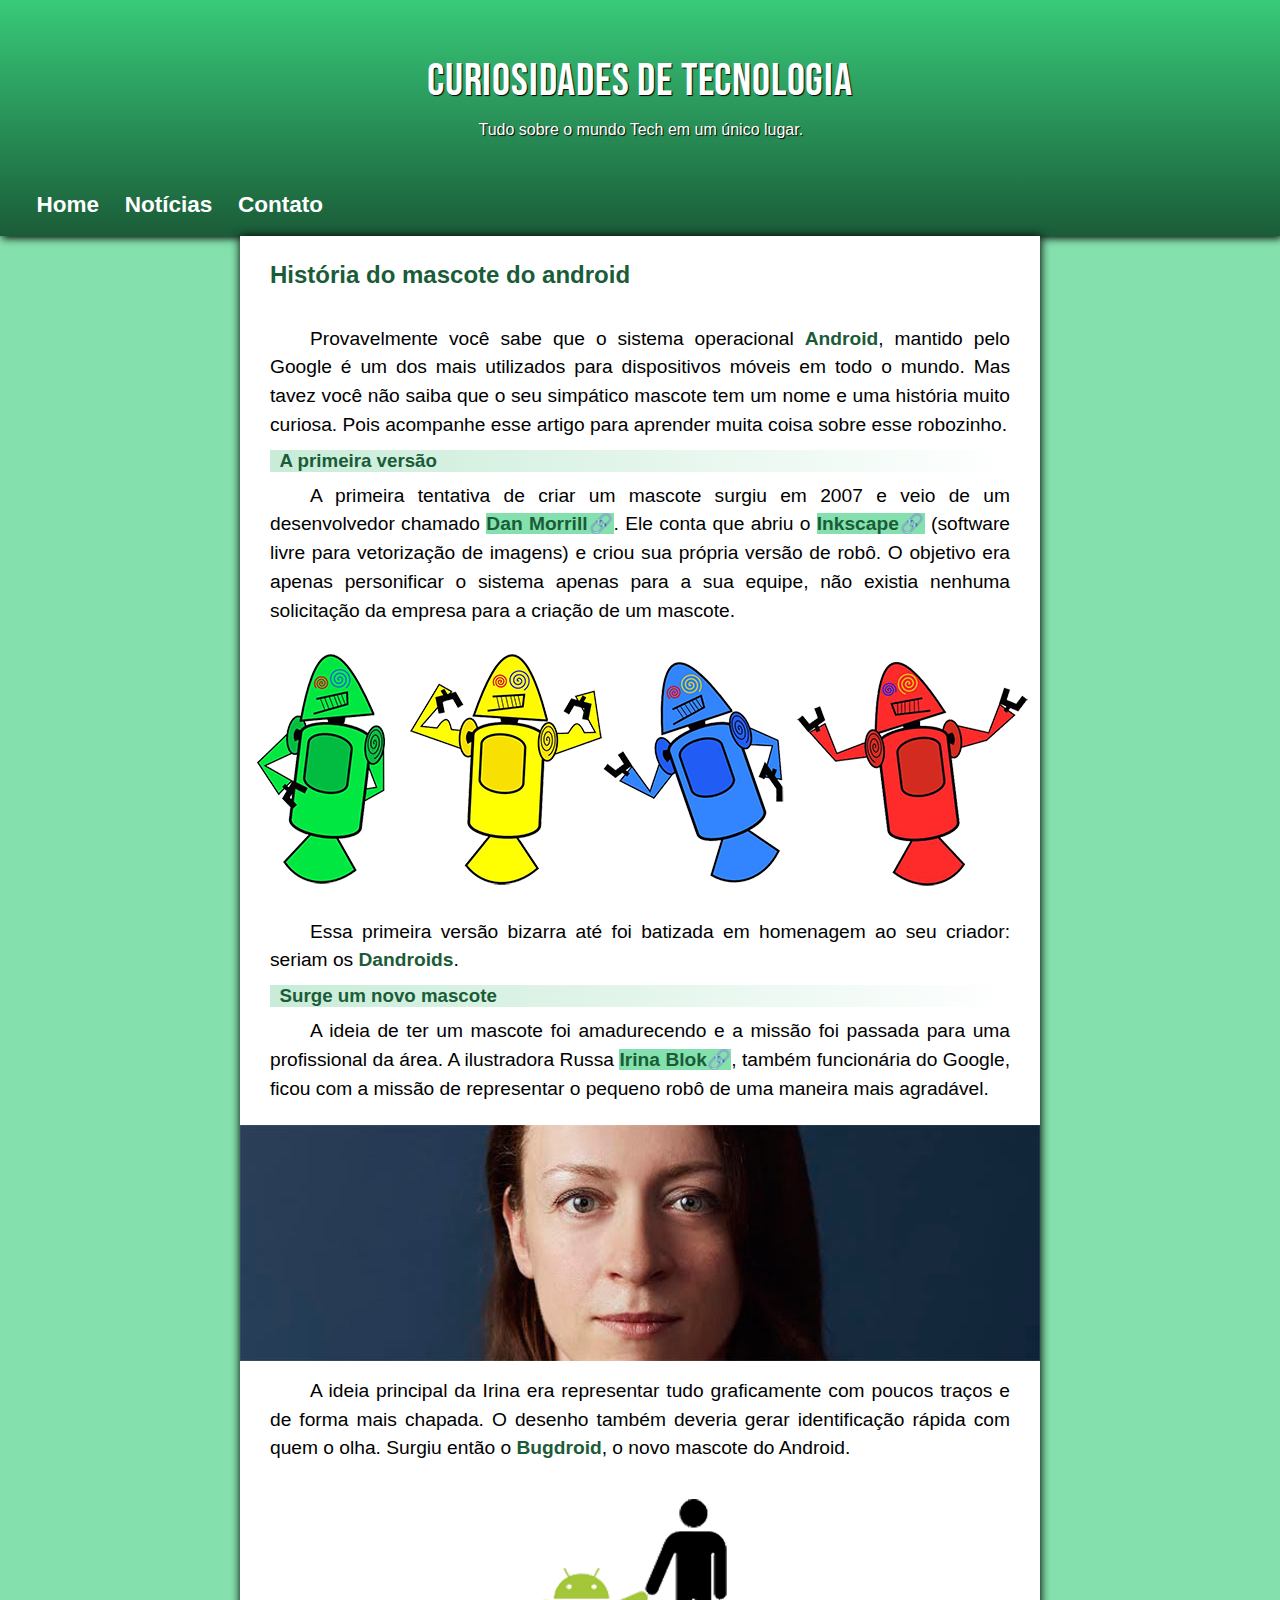
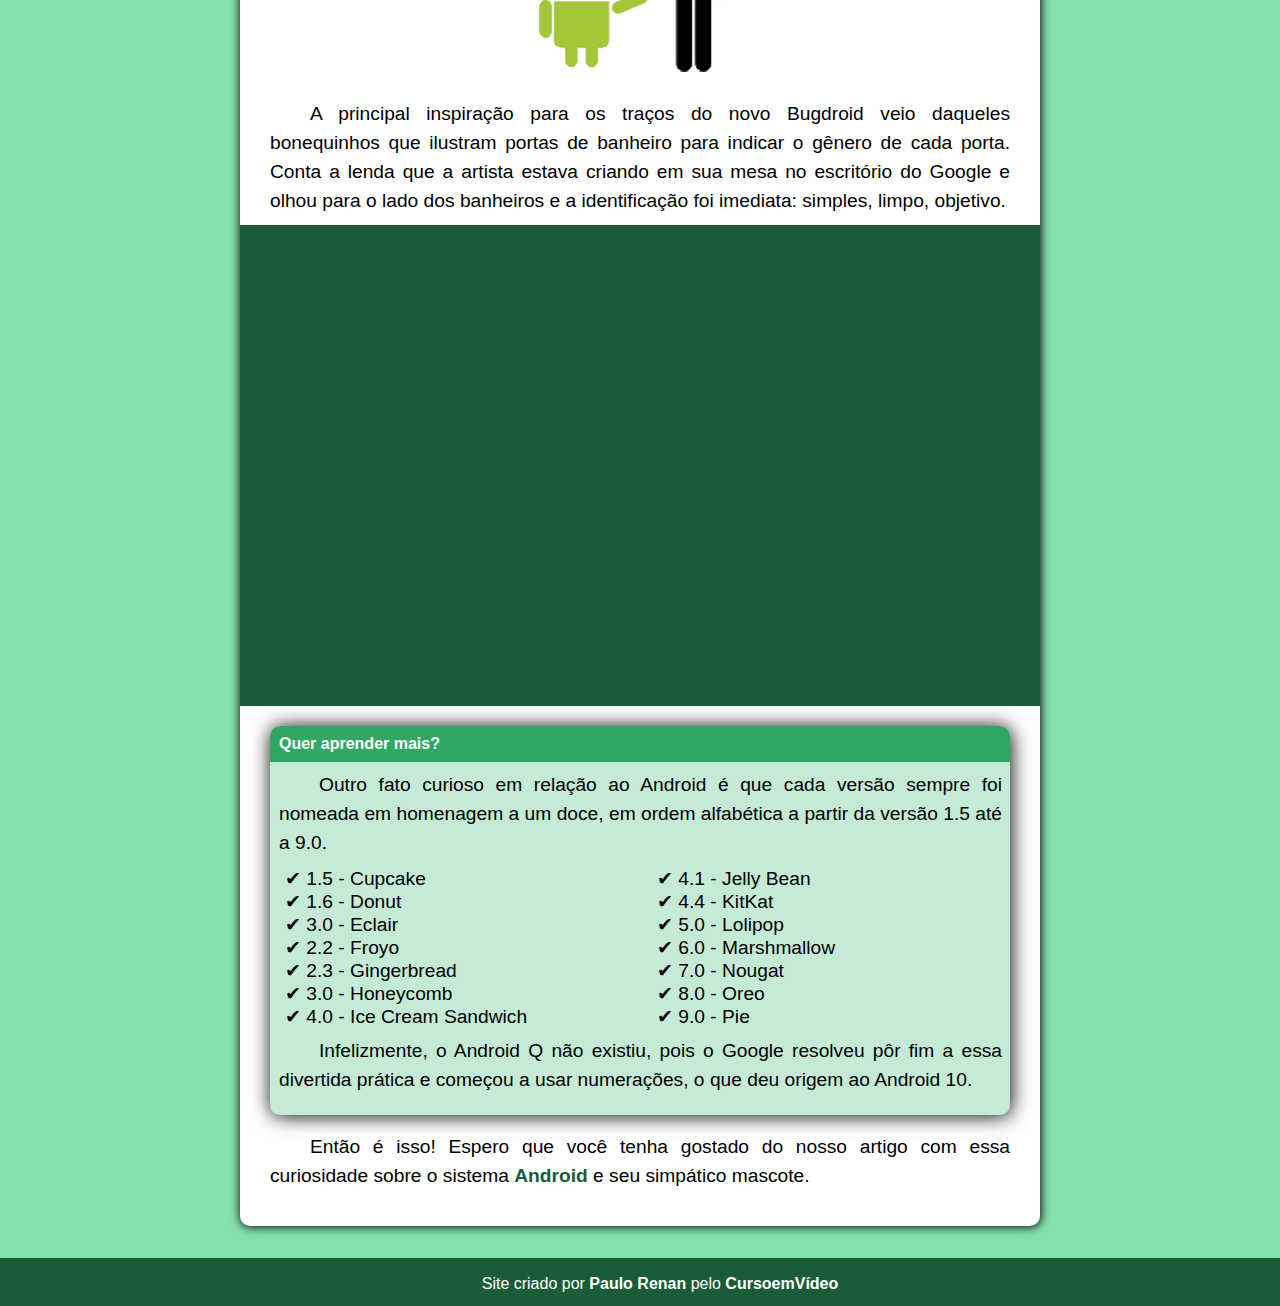
<file: projeto-android/index.html>
<!DOCTYPE html>
<html lang="pt-br">
<head>
    <meta charset="UTF-8">
    <meta http-equiv="X-UA-Compatible" content="IE=edge">
    <meta name="viewport" content="width=device-width, initial-scale=1.0">
    <link rel="stylesheet" href="style.css">
    <link rel="shortcut icon" href="imagens/favicon.ico" type="image/x-icon">
    <link rel="preconnect" href="https://fonts.googleapis.com">
<link rel="preconnect" href="https://fonts.gstatic.com" crossorigin>
<link href="https://fonts.googleapis.com/css2?family=Bebas+Neue&display=swap" rel="stylesheet">
    <title>Tecnologia</title>
</head>
<body>
    <header>
            <h1 id="titulo-principal">CURIOSIDADES DE TECNOLOGIA
            </h1>
                    <p id="subtitulo">Tudo sobre o mundo Tech em um único lugar.
                    </p>
            <nav class="menu">
            <a class="menu-item1" href="index.html">Home</a>
            <a href="index.html">Notícias</a>
            <a href="index.html">Contato</a>
            </nav>
    </header>
    
    <main>
        <h2>História do mascote do android</h2>
        <p>Provavelmente você sabe que o sistema operacional <b>Android</b>, mantido pelo Google é um dos mais utilizados para dispositivos móveis em todo o mundo. Mas tavez você não saiba que o seu simpático mascote tem um nome e uma história muito curiosa. Pois acompanhe esse artigo para aprender muita coisa sobre esse robozinho.</p>

        <h3>A primeira versão</h3>
        <p class="pinicial">A primeira tentativa de criar um mascote surgiu em 2007 e veio de um desenvolvedor chamado <a class="apicon" href="https://androidcommunity.com/dan-morrill-shows-us-the-android-mascot-that-almost-was-20130103/" target="_blank" rel="external">Dan Morrill&#x1F517</a>. Ele conta que abriu o <a class="apicon" href="https://inkscape.org/pt-br/" target="_blank" rel="external">Inkscape&#x1F517</a> (software livre para vetorização de imagens) e criou sua própria versão de robô. O objetivo era apenas personificar o sistema apenas para a sua equipe, não existia nenhuma solicitação da empresa para a criação de um mascote.</p>
        <!-- Responsividade da imagem -->
        <picture class="androids">
            <source media="(max-width: 560px)" srcset="imagens/dan-droids-220.png" type="image/png">
            <source media="(max-width: 1070px)" srcset="imagens/dan-droids-pq.png" type="image/png">
            <img src="imagens/dan-droids.png" alt="Imagem dos quatro androids">
        </picture>
        <p>Essa primeira versão bizarra até foi batizada em homenagem ao seu criador: seriam os <b>Dandroids</b>.</p>

        <h3>Surge um novo mascote</h3>
        <p class="pinicial">A ideia de ter um mascote foi amadurecendo e a missão foi passada para uma profissional da área. A ilustradora Russa <a class="apicon" href="https://www.irinablok.com/" target="_blank" rel="external">Irina Blok&#x1F517</a>, também funcionária do Google, ficou com a missão de representar o pequeno robô de uma maneira mais agradável.</p>
        <picture class="blok">
            <source media="(max-width: 550px)" srcset="imagens/irina-blok-200.jpg" type="image/jpg">
            <source media="(max-width: 850px)" srcset="imagens/irina-blok-pq.jpg" type="image/jpg">
            <img src="imagens/irina-blok.jpg" alt="Foto de Irina Blok">
        </picture>
        <p>A ideia principal da Irina era representar tudo graficamente com poucos traços e de forma mais chapada. O desenho também deveria gerar identificação rápida com quem o olha. Surgiu então o <b>Bugdroid</b>, o novo mascote do Android.</p>
        <picture class="bugdroid">
            <img src="imagens/bugdroid.png" alt="Imagem do Bugdroid">
        </picture>
        <p>A principal inspiração para os traços do novo Bugdroid veio daqueles bonequinhos que ilustram portas de banheiro para indicar o gênero de cada porta. Conta a lenda que a artista estava criando em sua mesa no escritório do Google e olhou para o lado dos banheiros e a identificação foi imediata: simples, limpo, objetivo.</p>
        <div class="video">
            <iframe width="560" height="315" src="https://www.youtube.com/embed/l2UDgpLz20M" title="YouTube video player" frameborder="0" allow="accelerometer; autoplay; clipboard-write; encrypted-media; gyroscope; picture-in-picture; web-share" allowfullscreen></iframe>
    </div>
        <aside>
            <h2 class="titulo-aside">Quer aprender mais?</h2>
            <p class="paside">Outro fato curioso em relação ao Android é que cada versão sempre foi nomeada em homenagem a um doce, em ordem alfabética a partir da versão 1.5 até a 9.0.</p>

            <ul>
                <li>1.5 - Cupcake</li>
                <li>1.6 - Donut</li>
                <li>3.0 - Eclair</li>
                <li>2.2 - Froyo</li>
                <li>2.3 - Gingerbread</li>
                <li>3.0 - Honeycomb</li>
                <li>4.0 - Ice Cream Sandwich</li>
                <li>4.1 - Jelly Bean</li>
                <li>4.4 - KitKat</li>
                <li>5.0 - Lolipop</li>
                <li>6.0 - Marshmallow</li>
                <li>7.0 - Nougat</li>
                <li>8.0 - Oreo</li>
                <li>9.0 - Pie</li>
            </ul>

            <p class="paside">Infelizmente, o Android Q não existiu, pois o Google resolveu pôr fim a essa divertida prática e começou a usar numerações, o que deu origem ao Android 10.</p>
        </aside>
        <br>
        <p>Então é isso! Espero que você tenha gostado do nosso artigo com essa curiosidade sobre o sistema <b>Android</b> e seu simpático mascote.</p>

    </main>

    <footer>
        <p class="rodape">Site criado por <a href="https://github.com/PauloRenanTA/portfolio/tree/main/projeto-android" rel="external" target="_blank">Paulo Renan</a> pelo <a href="https://www.cursoemvideo.com/" rel="external" target="_blank">CursoemVídeo</a>
        </p>
    </footer>
</body>
</html>
</file>
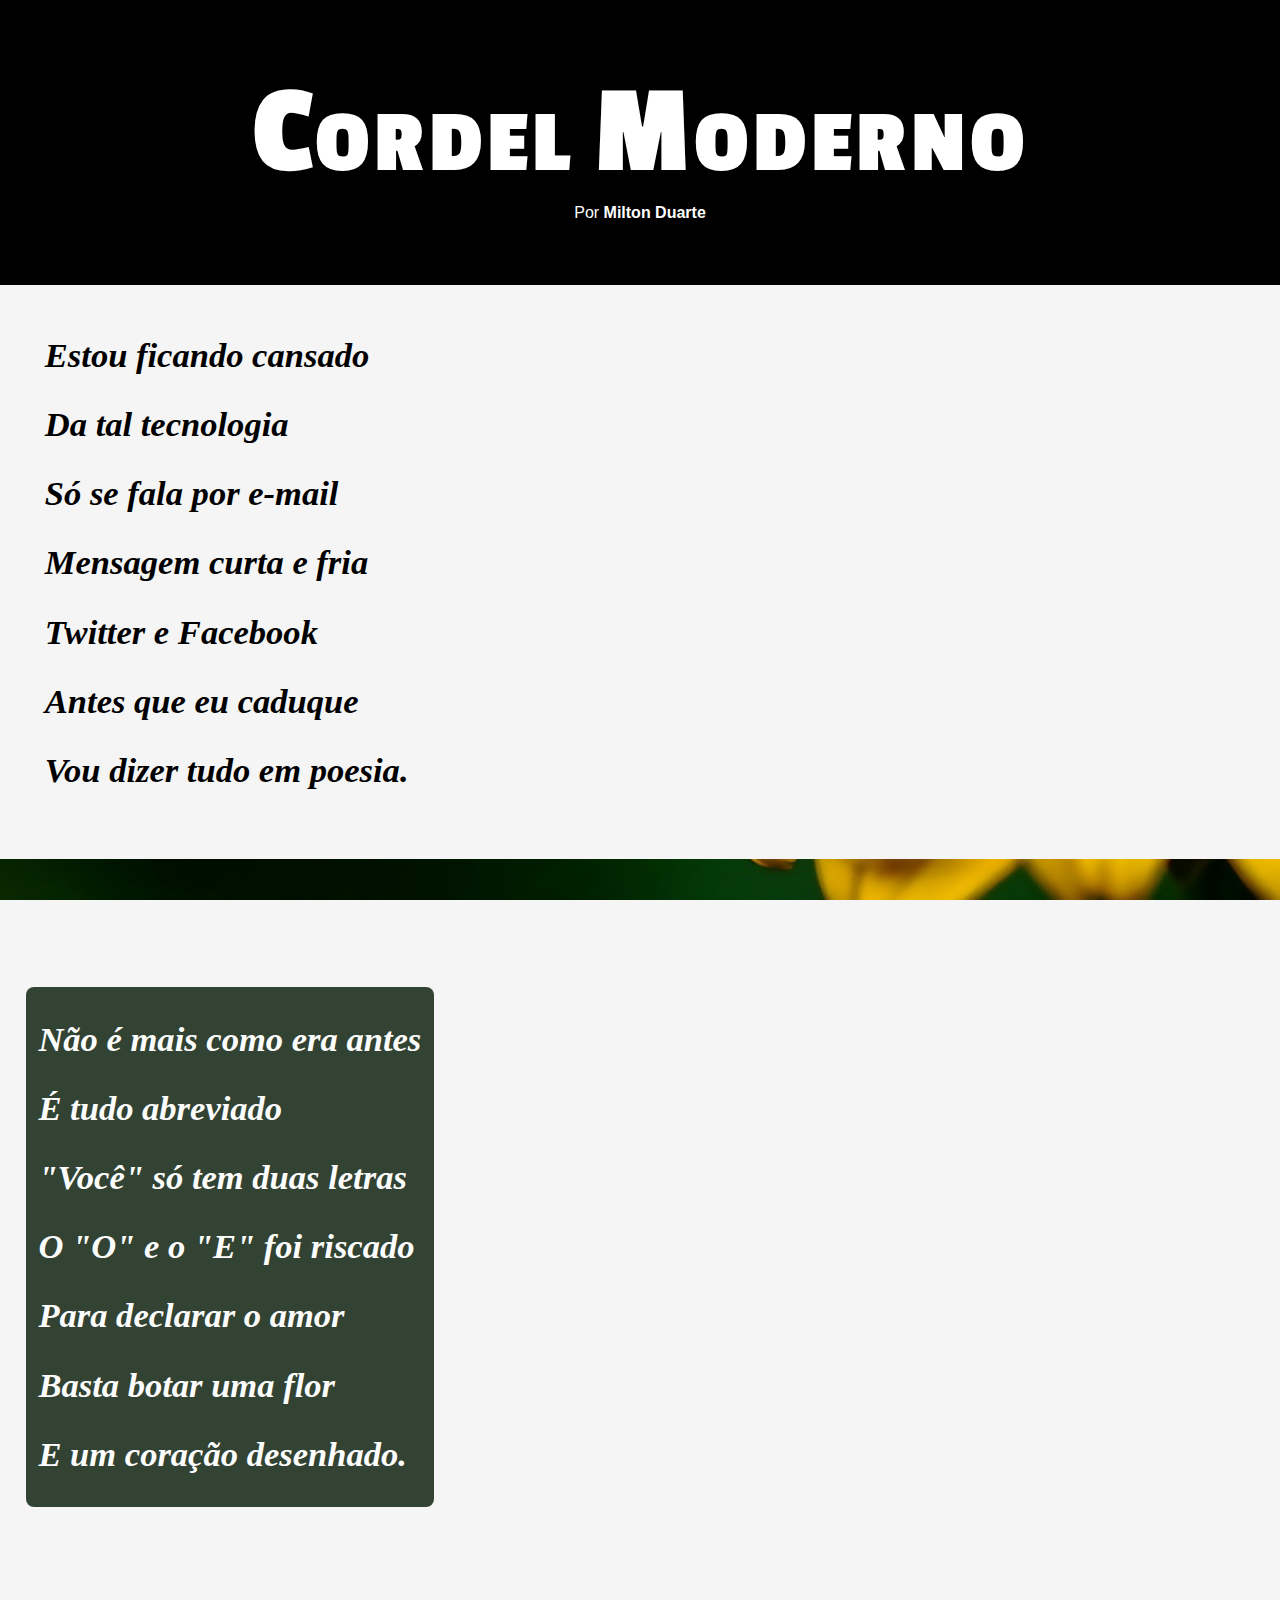
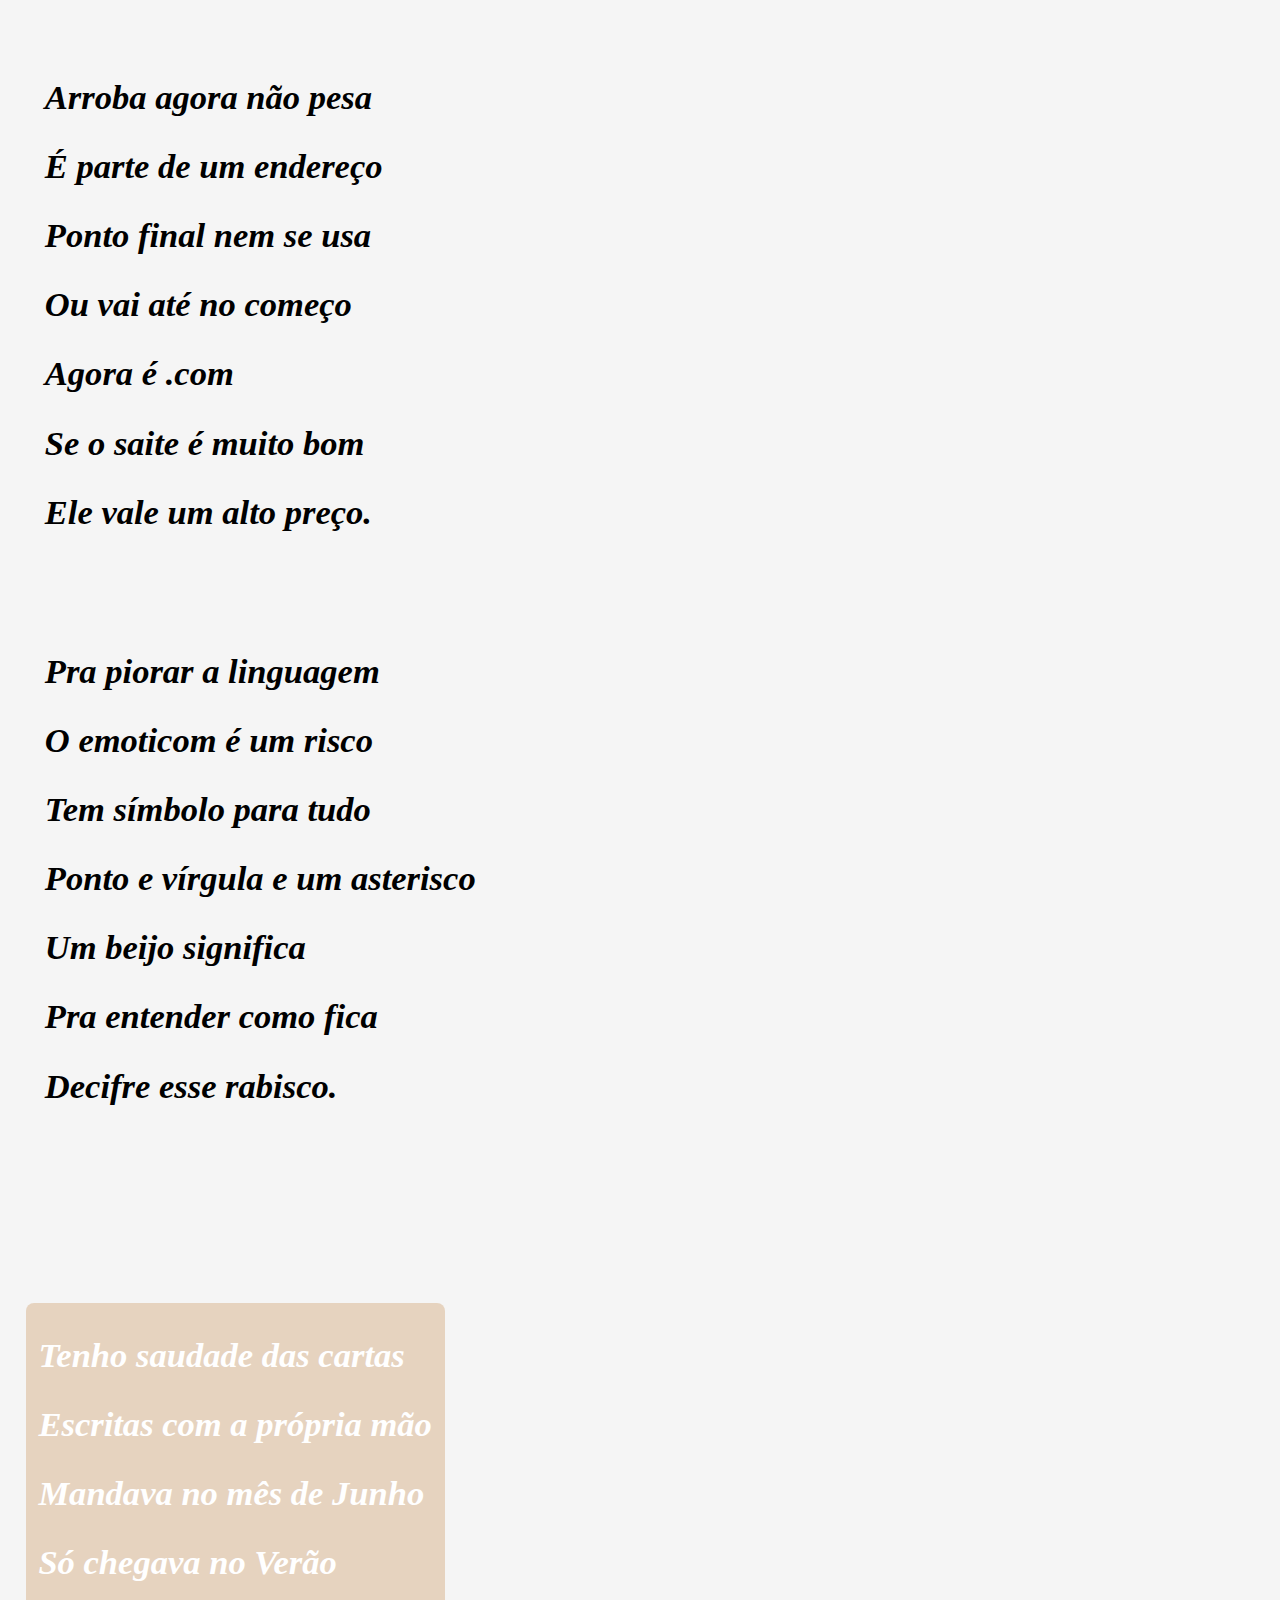
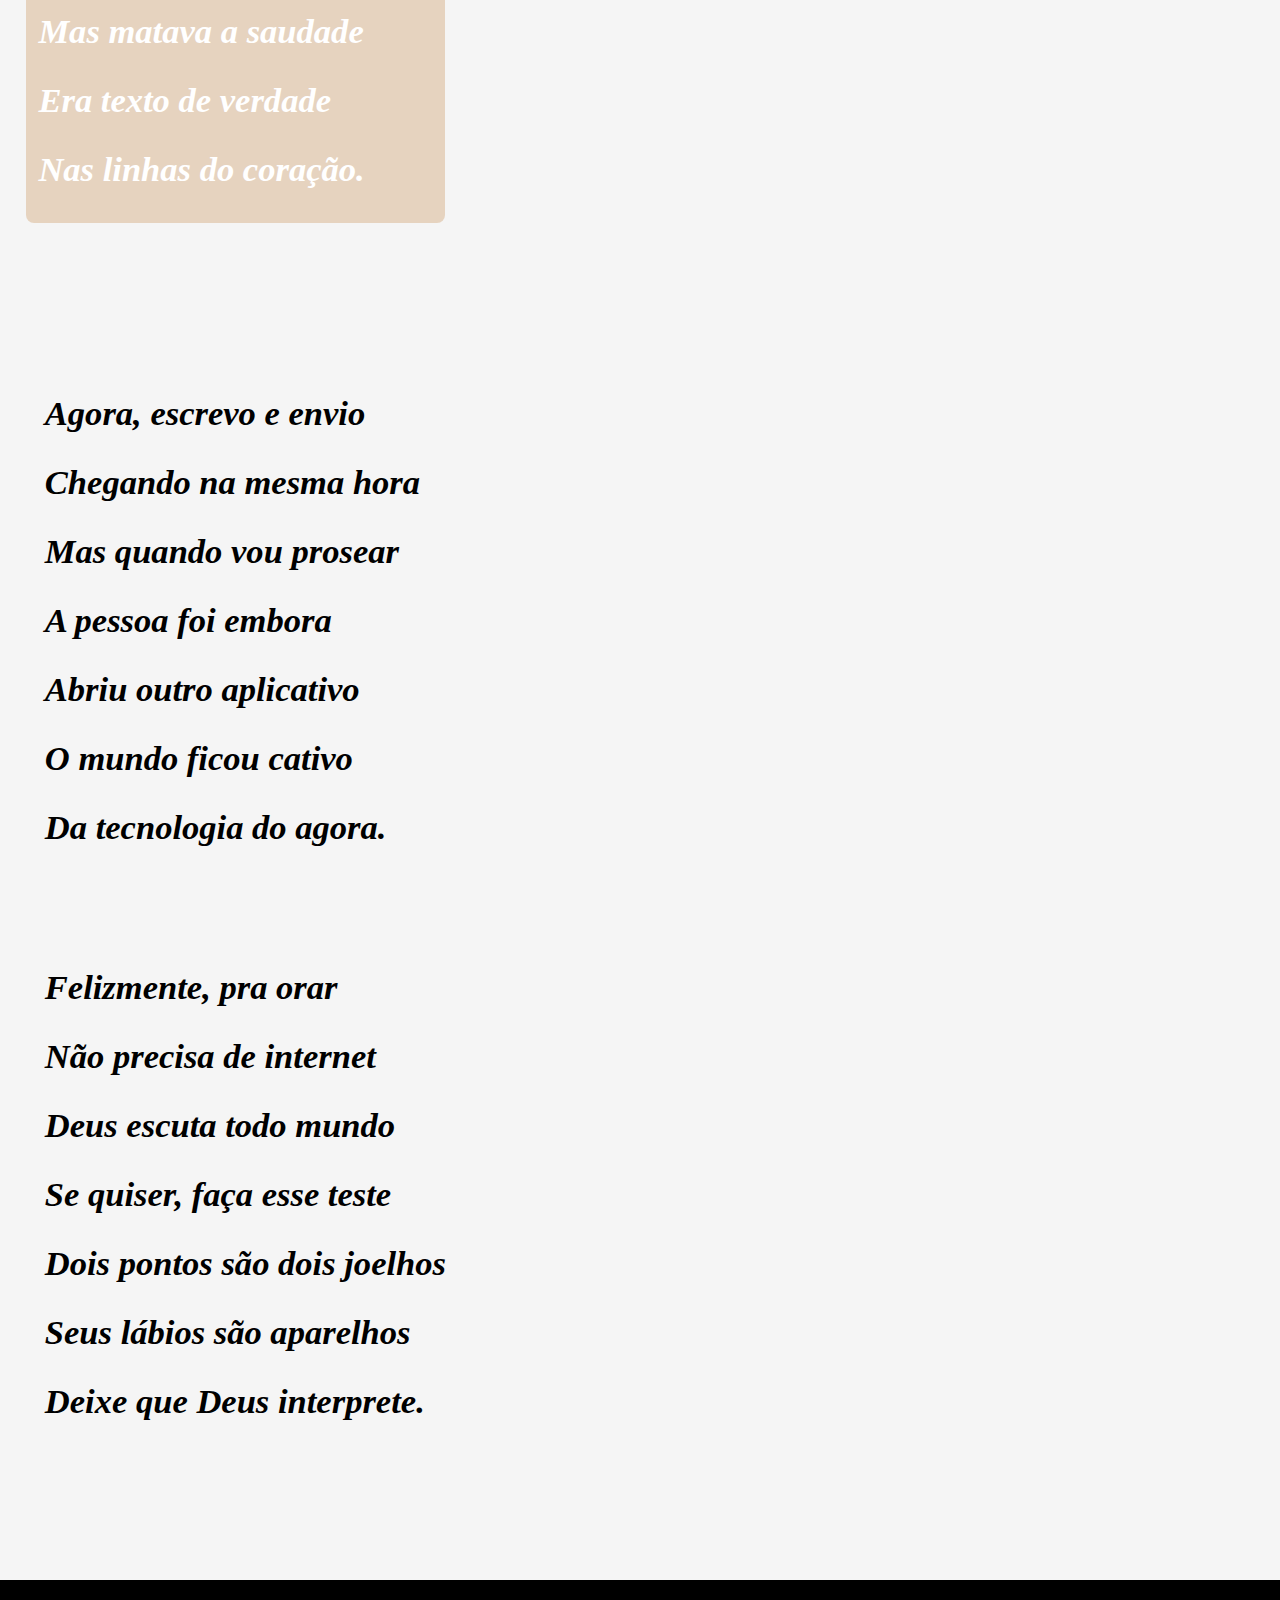
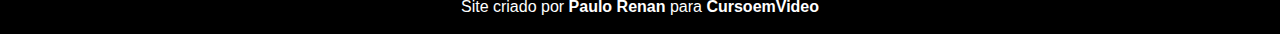
<file: projeto-cordel/index.html>
<!DOCTYPE html>
<html lang="pt-br">
<head>
    <meta charset="UTF-8">
    <meta http-equiv="X-UA-Compatible" content="IE=edge">
    <meta name="viewport" content="width=device-width, initial-scale=1.0">
    <!-- Links para arquivos de estilo e fontes -->
    <link rel="stylesheet" href="style.css">
    <link rel="preconnect" href="https://fonts.googleapis.com">
    <link rel="preconnect" href="https://fonts.gstatic.com" crossorigin>
    <link href="https://fonts.googleapis.com/css2?family=Passion+One&display=swap" rel="stylesheet">
    <!-- Ícone da página -->
    <link rel="shortcut icon" href="imagens/favicon.png" type="image/png">
    <title>Projeto Cordel</title>
</head>
<body>
        <header>
            <h1><span>C</span>ORDEL <span>M</span>ODERNO</h1>
            <p>Por <a href="https://www.recantodasletras.com.br/poesias/3186743" 
         target="_blank">Milton Duarte</a></p>
        </header>

        <main>
            <!-- Seção 1 -->
            <section>
                <p class="externo">
                    Estou ficando cansado<br>
                    Da tal tecnologia<br>
                    Só se fala por e-mail<br>
                    Mensagem curta e fria<br>
                    Twitter e Facebook<br>
                    Antes que eu caduque<br>
                    Vou dizer tudo em poesia.<br>
                </p>
            </section>
            <!-- Seção 2 -->
            <section id="img01">
                <p class="sobreposto1">
                    Não é mais como era antes<br>
                    É tudo abreviado<br>
                    "Você" só tem duas letras<br>
                    O "O" e o "E" foi riscado<br>
                    Para declarar o amor<br>
                    Basta botar uma flor<br>
                    E um coração desenhado.<br>
                </p>
            </section>
            <!-- Seção 3 -->
            <section>
                <p class="externo">
                    Arroba agora não pesa<br>
                    É parte de um endereço<br>
                    Ponto final nem se usa<br>
                    Ou vai até no começo<br>
                    Agora é .com<br>
                    Se o saite é muito bom<br>
                    Ele vale um alto preço.<br>
                </p>
                <p class="externo">
                    Pra piorar a linguagem<br>
                    O emoticom é um risco<br>
                    Tem símbolo para tudo<br>
                    Ponto e vírgula e um asterisco<br>
                    Um beijo significa<br>
                    Pra entender como fica<br>
                    Decifre esse rabisco.
                </p>
            </section>
            <!-- Seção 4 -->
            <section id="img02">
                <p class="sobreposto2">
                    Tenho saudade das cartas<br>
                    Escritas com a própria mão<br>
                    Mandava no mês de Junho<br>
                    Só chegava no Verão<br>
                    Mas matava a saudade<br>
                    Era texto de verdade<br>
                    Nas linhas do coração.
                </p>
            </section>
            <!-- Seção 5 -->
            <section>
                <p class="externo">
                    Agora, escrevo e envio<br>
                    Chegando na mesma hora<br>
                    Mas quando vou prosear<br>
                    A pessoa foi embora<br>
                    Abriu outro aplicativo<br>
                    O mundo ficou cativo<br>
                    Da tecnologia do agora.
                </p>
                <p class="externo">
                    Felizmente, pra orar<br>
                    Não precisa de internet<br>
                    Deus escuta todo mundo<br>
                    Se quiser, faça esse teste<br>
                    Dois pontos são dois joelhos<br>
                    Seus lábios são aparelhos<br>
                    Deixe que Deus interprete.
                </p>
            </section>
        </main>

        <footer>
                <p>Site criado por <a href="https://github.com/PauloRenanTA/html5-css3/tree/main/desafios/projeto-cordel" rel="external" target="blank">Paulo Renan</a> para <a href="https://www.cursoemvideo.com/" rel="external" target="_blank">CursoemVideo</a>
                </p>
        </footer>
</body>
</html>
</file>
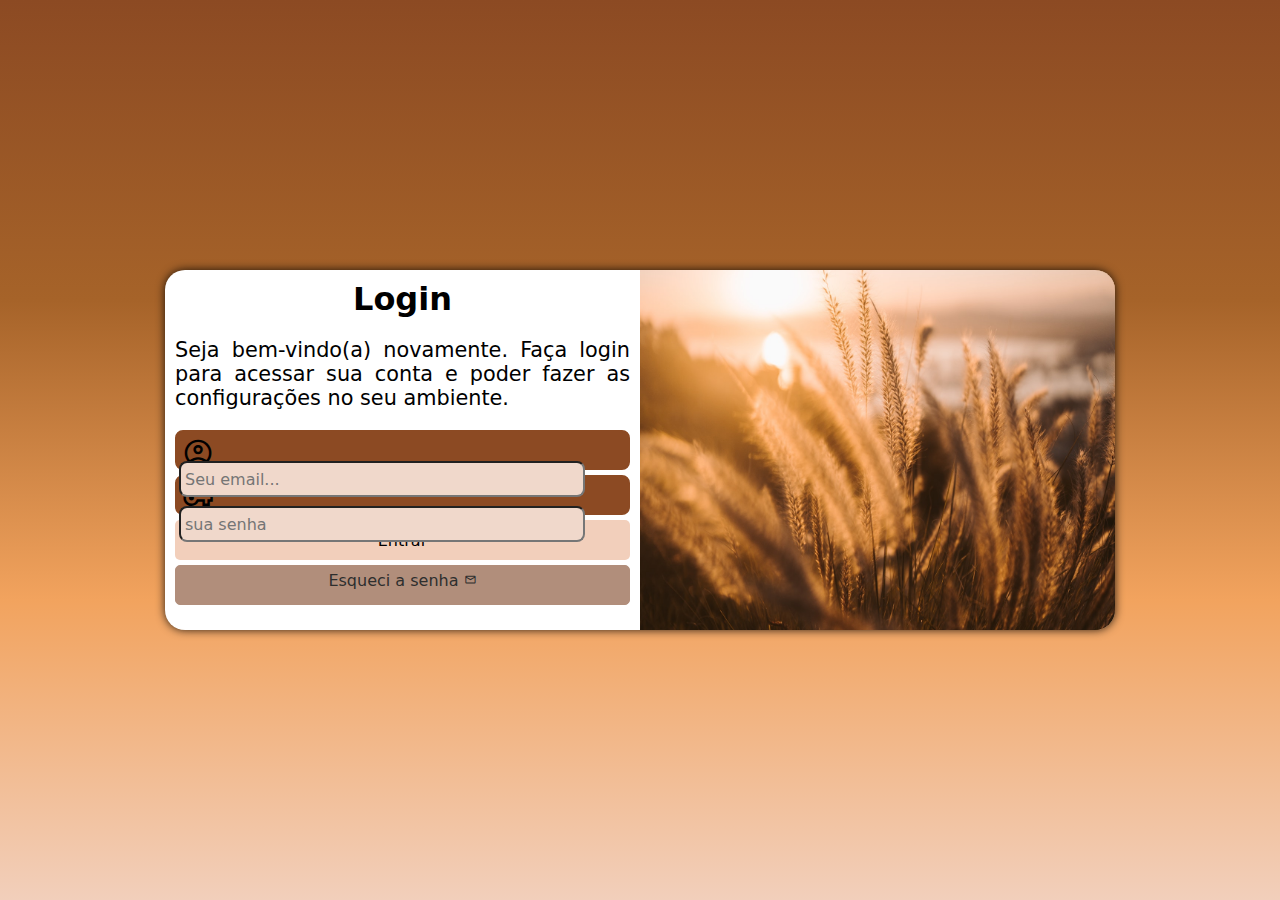
<file: projeto-tela-login/index.html>
<!DOCTYPE html>
<html lang="pt-br">
  <head>
    <meta charset="UTF-8" />
    <meta http-equiv="X-UA-Compatible" content="IE=edge" />
    <meta name="viewport" content="width=device-width, initial-scale=1.0" />
    <link
      rel="stylesheet"
      href="https://fonts.googleapis.com/css2?family=Material+Symbols+Outlined:opsz,wght,FILL,GRAD@20..48,100..700,0..1,-50..200"
    />
    <link rel="stylesheet" href="estilos/style.css" />
    <link rel="stylesheet" href="estilos/media-query.css" />
    <title>Login</title>
  </head>
  <body>
    <main>
      <section id="login">
        <div id="imagem"></div>
        <div id="formulario">
          <h1>Login</h1>
          <p>
            Seja bem-vindo(a) novamente. Faça login para acessar sua conta e
            poder fazer as configurações no seu ambiente.
          </p>
          <!--Início do Formulário-->
          <form action="login.php" method="post" autocomplete="on">
            <div class="campo">
              <span class="material-symbols-outlined"> account_circle </span>
              <input
                type="email"
                name="login"
                id="ilogin"
                placeholder="Seu email..."
                autocomplete="email"
                required
                maxlength="30"
              />
              <label for="ilogin">Login</label>
            </div>
            <div class="campo">
              <span class="material-symbols-outlined"> vpn_key </span>
              <input
                type="password"
                name="senha"
                id="isenha"
                placeholder="sua senha"
                autocomplete="current-password"
                required
                minlength="8"
                maxlength="25"
              />
              <label for="isenha">Senha</label>
            </div>
            <input type="submit" value="Entrar" class="botao" />
            <a href="esqueci.html" class="botaoesqueci">
              Esqueci a senha
              <span class="material-symbols-outlined"> mail </span>
            </a>
          </form>
          <!--Fim do Formulário-->
        </div>
      </section>
    </main>
  </body>
</html>
</file>
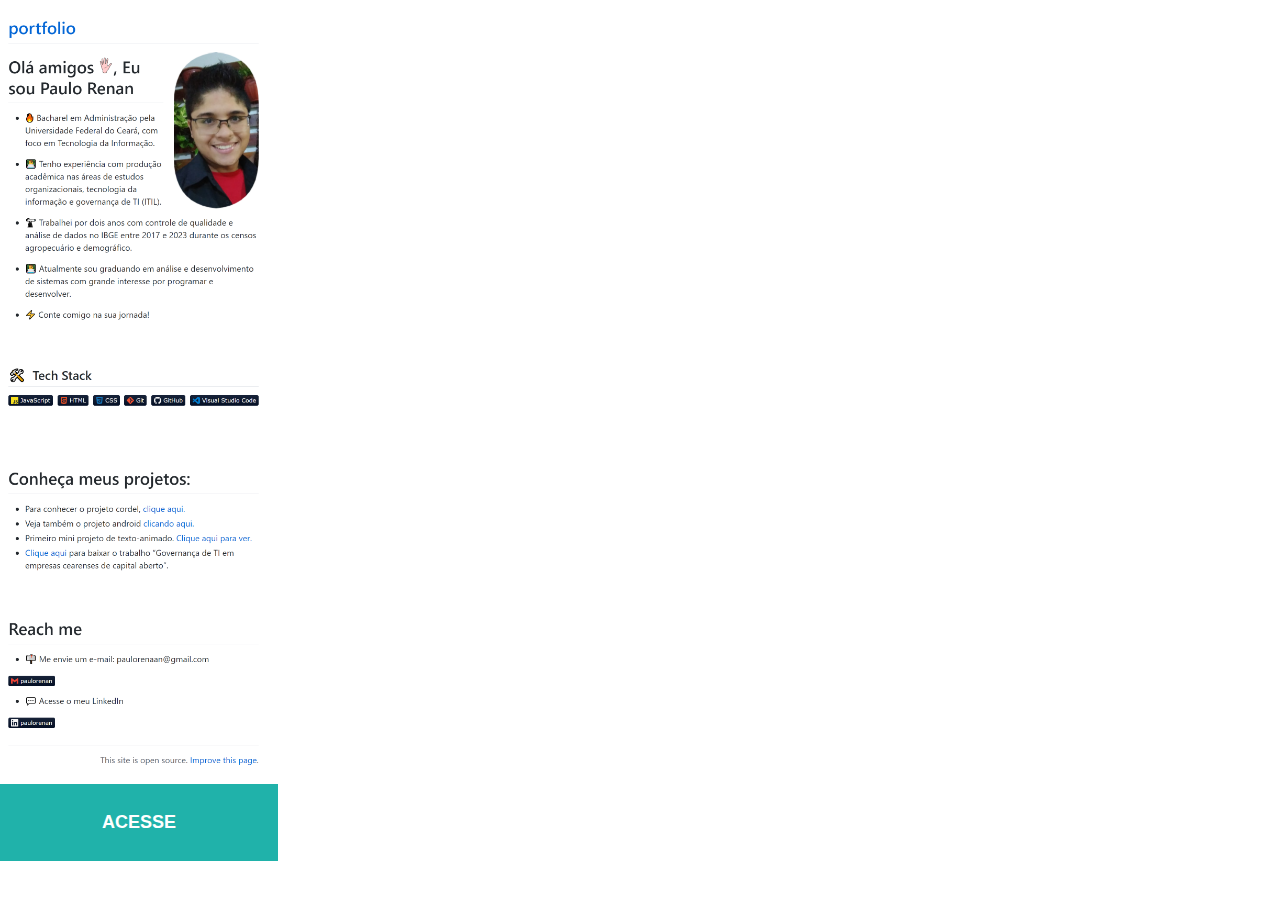
<file: projeto-redes-sociais/github.html>
<!DOCTYPE html>
<html lang="pt-br">
<head>
    <meta charset="UTF-8">
    <meta http-equiv="X-UA-Compatible" content="IE=edge">
    <meta name="viewport" content="width=device-width, initial-scale=1.0">
    <title>GitHub</title>
    <style>
        * {
            margin: 0;
            padding: 0;
            box-sizing: border-box;
        }

        ::-webkit-scrollbar {
            width: 0px;
            height: 0px;
        }

        img {
            width: 267px;
            height: auto;
        }

        a {
            position: absolute;
            text-decoration: none;
            text-align: center;
            vertical-align: middle;
            background-color: lightseagreen;
            color: #fff;
            padding: 28px 102px 28px 102px;
            margin-top: -3.7px;
            font-family: Arial, Helvetica, sans-serif;
            font-size: large;
            font-weight: bold;
            font-style: normal;
        }

        a:hover {
            background-color: rgba(32, 178, 171, 0.842);
            color: black;
        }
    </style>
</head>
<body>
    <img src="imagens/tela-github.jpg" alt="Imagem do Perfil de Paulo Renan no GitHub.">

    <p><a href="https://paulorenanta.github.io/portfolio/" target="_blank">ACESSE</a>
</body>
</html>
</file>
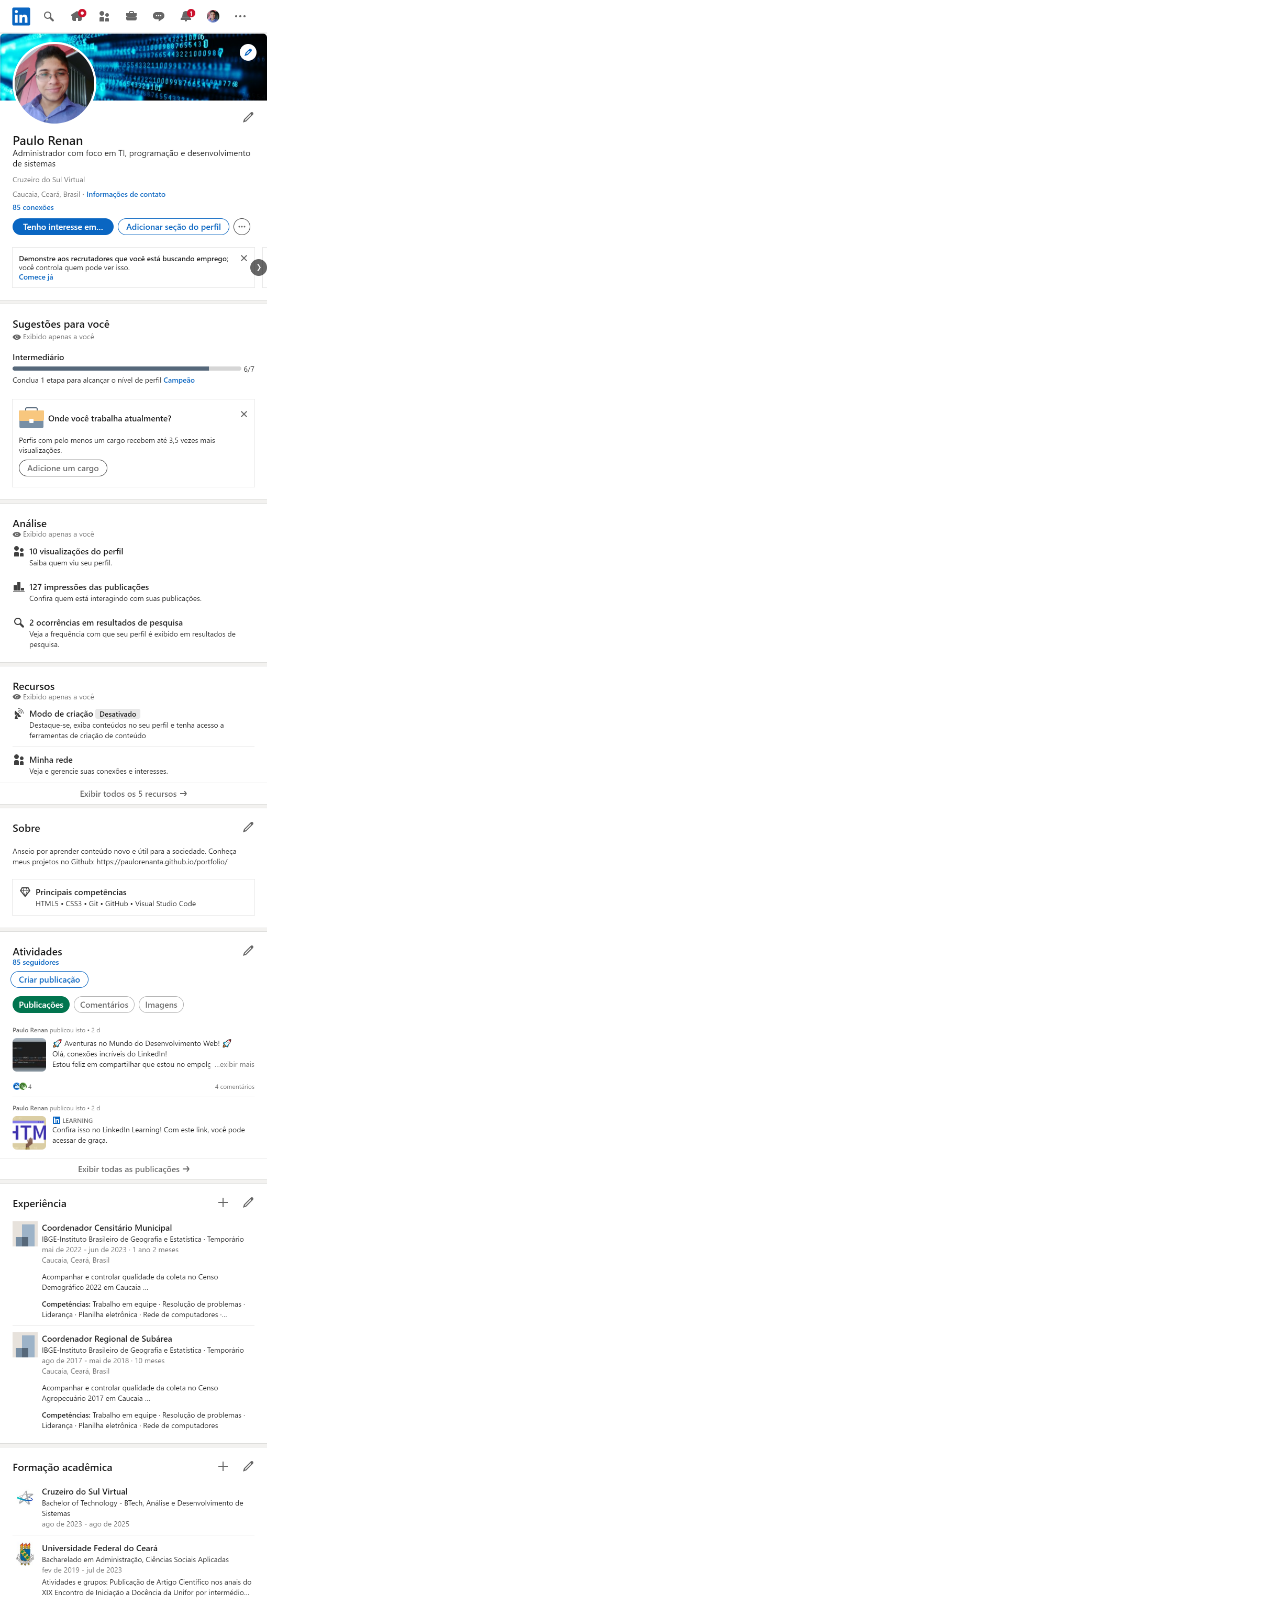
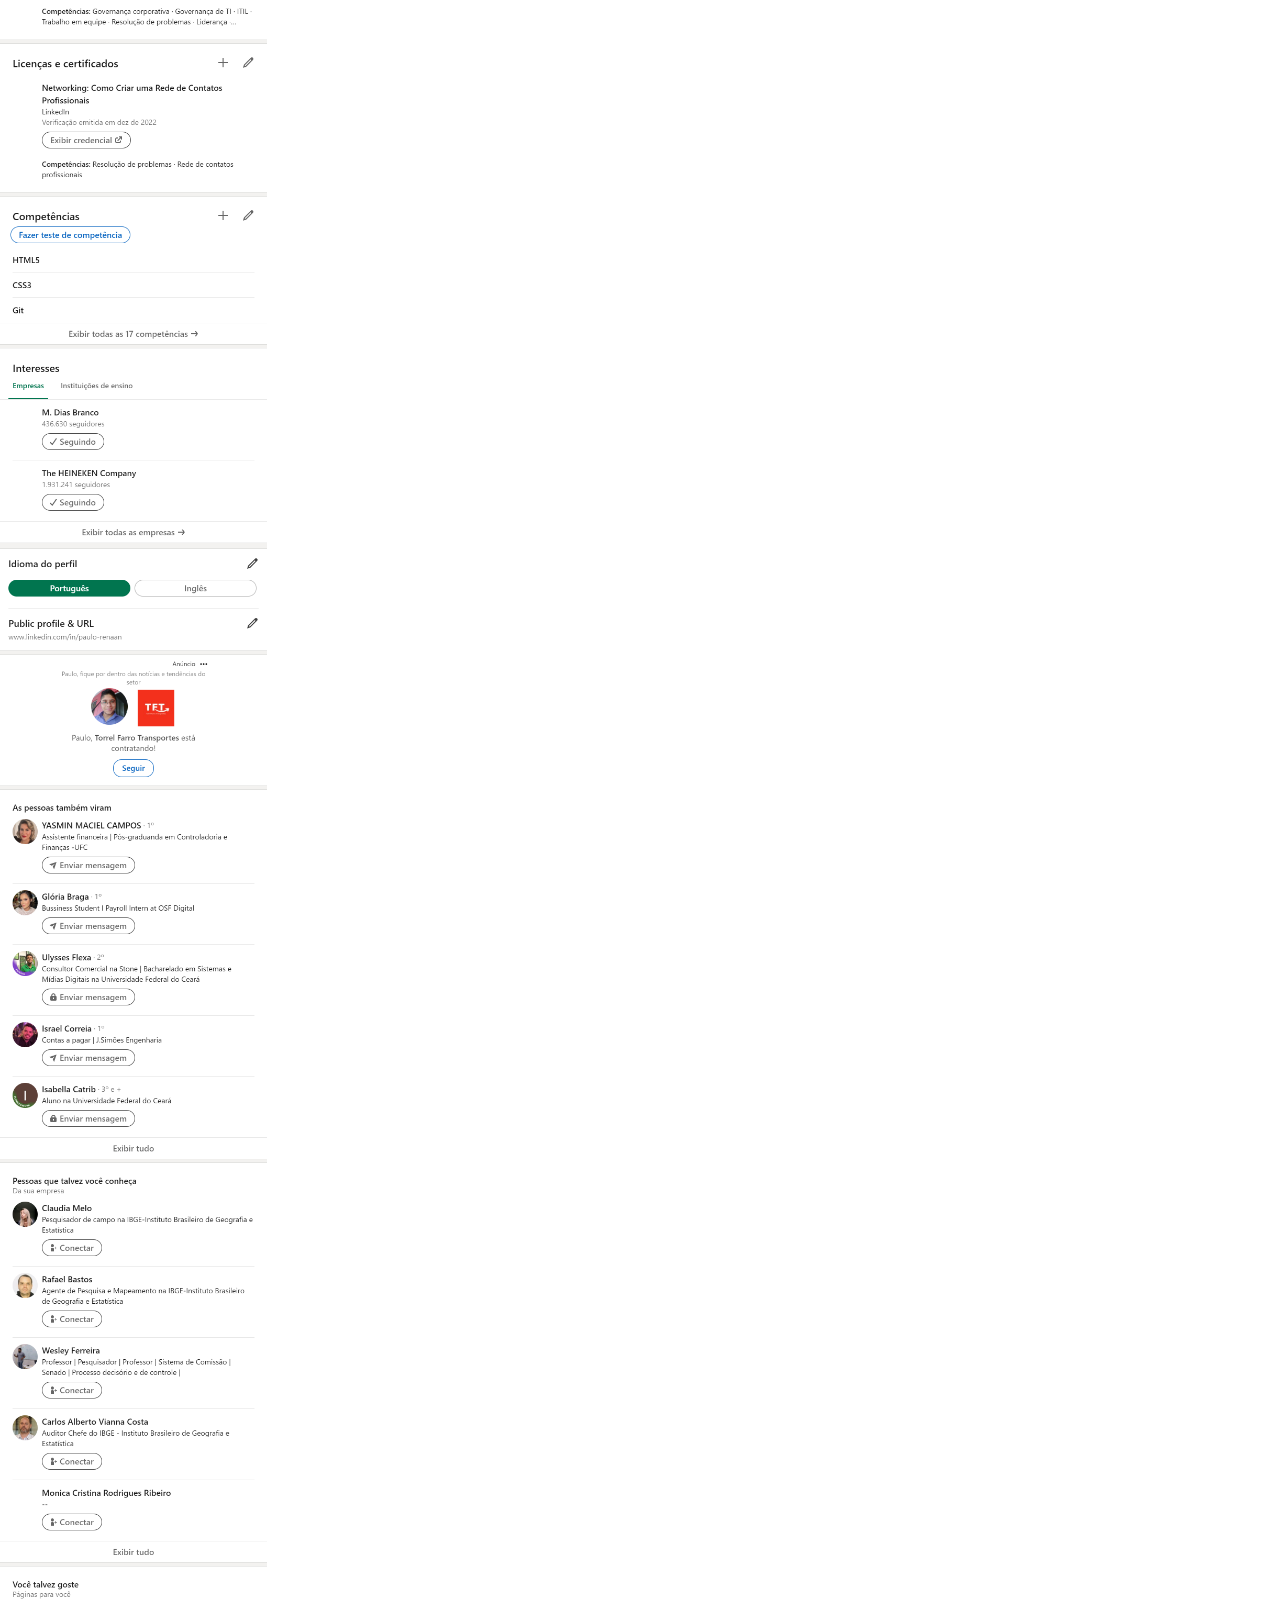
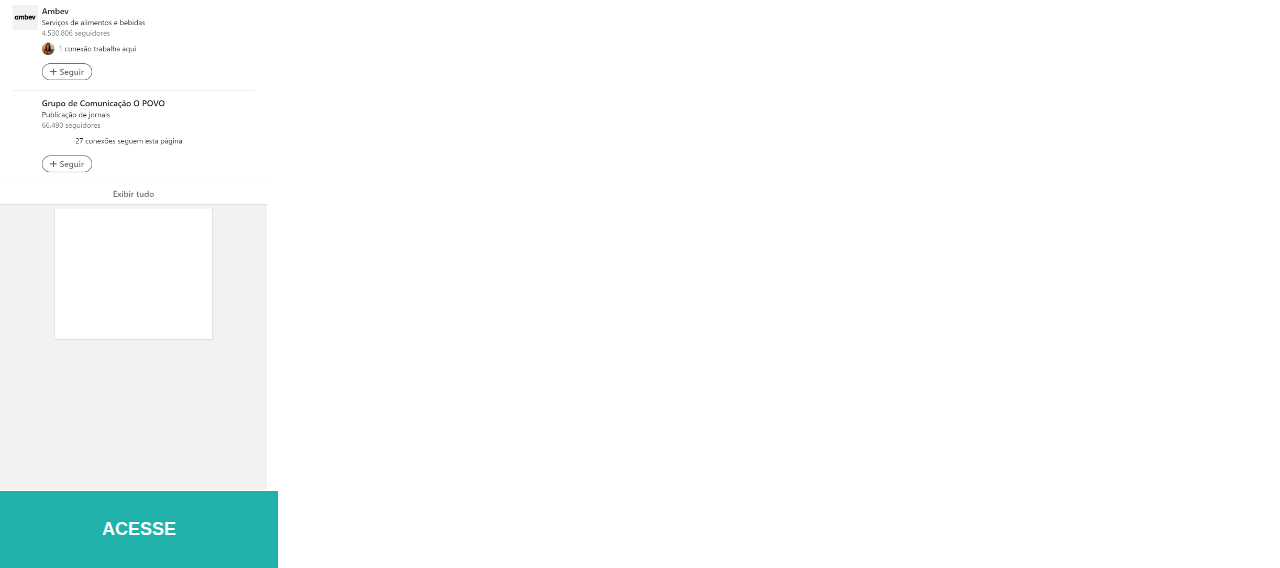
<file: projeto-redes-sociais/linkedin.html>
<!DOCTYPE html>
<html lang="pt-br">
<head>
    <meta charset="UTF-8">
    <meta http-equiv="X-UA-Compatible" content="IE=edge">
    <meta name="viewport" content="width=device-width, initial-scale=1.0">
    <title>Linkedin</title>
    <style>
        * {
            margin: 0;
            padding: 0;
            box-sizing: border-box;
        }

        ::-webkit-scrollbar {
            width: 0px;
            height: 0px;
        }

        img {
            width: 267px;
            height: auto;
        }

        a {
            position: absolute;
            text-decoration: none;
            text-align: center;
            vertical-align: middle;
            background-color: lightseagreen;
            color: #fff;
            padding: 28px 102px 28px 102px;
            margin-top: -3.7px;
            font-family: Arial, Helvetica, sans-serif;
            font-size: large;
            font-weight: bold;
            font-style: normal;
        }

        a:hover {
            background-color: rgba(32, 178, 171, 0.842);
            color: black;
        }
    </style>
</head>
<body>
    <img src="imagens/tela-linkedin.jpg" alt="Imagem do Perfil de Paulo Renan no Linkedin.">

    <p><a href="https://www.linkedin.com/in/paulo-renaan/" target="_blank">ACESSE</a>
</body>
</html>
</file>
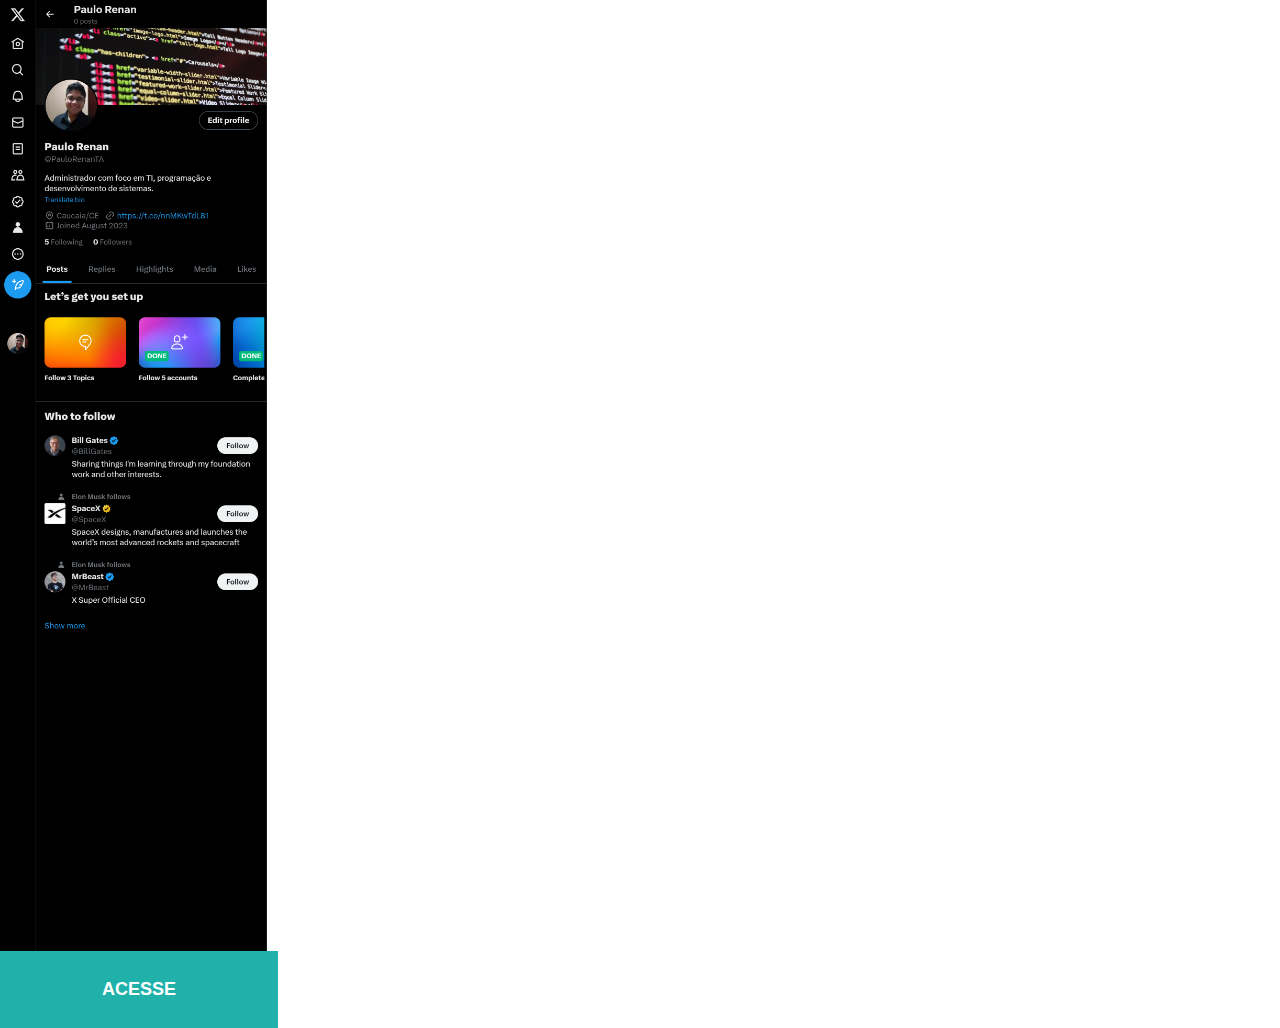
<file: projeto-redes-sociais/twitter.html>
<!DOCTYPE html>
<html lang="pt-br">
<head>
    <meta charset="UTF-8">
    <meta http-equiv="X-UA-Compatible" content="IE=edge">
    <meta name="viewport" content="width=device-width, initial-scale=1.0">
    <title>Twitter</title>
    <style>
        * {
            margin: 0;
            padding: 0;
            box-sizing: border-box;
        }

        ::-webkit-scrollbar {
            width: 0px;
            height: 0px;
        }

        img {
            width: 267px;
            height: auto;
        }

        a {
            position: absolute;
            text-decoration: none;
            text-align: center;
            vertical-align: middle;
            background-color: lightseagreen;
            color: #fff;
            padding: 28px 102px 28px 102px;
            margin-top: -3.7px;
            font-family: Arial, Helvetica, sans-serif;
            font-size: large;
            font-weight: bold;
            font-style: normal;
        }

        a:hover {
            background-color: rgba(32, 178, 171, 0.842);
            color: black;
        }
    </style>
</head>
<body>
    <img src="imagens/tela-twitter.jpg" alt="Imagem do Perfil de Paulo Renan no Twitter.">

    <p><a href="https://twitter.com/PauloRenanTA" target="_blank">ACESSE</a>
</body>
</html>
</file>
<file: projeto-cordel/style.css>
@charset "UTF-8";

/* Definição das variáveis de estilo */
:root {
    --fonte1: 'Passion One', cursive;
    --fonte2: Verdana, Geneva, Tahoma, sans-serif;
    --fonte3: cursive;
    --fontevmax: 2.7vmax;
    --cor-body: #f5f5f5;
    --cor-primaria: #000000;
    --cor-secundaria: #fff;
    --cor-background-sobreposto1: #021603;
    --cor-background-sobreposto2: #d8b48d85;
}

/* Reset e configurações globais */
* {
    margin: 0;
    padding: 0;
    box-sizing: border-box;
}

body {
    overflow-x: hidden;
    background-color: var(--cor-body);
}

header {
    background-color: var(--cor-primaria);
    background-size: cover;
    color: var(--cor-secundaria);
    text-align: center;
    padding-top: 7vh;
    padding-bottom: 7vh;
    border: 0;
    outline: 0;
}

h1 {
    font-family: var(--fonte1);
    font-size: 7vw;
    letter-spacing: 0.3vw;
}

/* Estilo para as letras iniciais "C" e "M" do título */
h1 > span {
    font-size: 10vw;
}


/* Estilo para o texto do cabeçalho */
header > p {
    font-family: var(--fonte2);
    font-size: 16px;
}

/* Estilo para o link do autor */
header > p > a {
    text-decoration: none;
    font-weight: bold;
    color: var(--cor-secundaria);
}

header > p > a:hover {
    text-decoration: underline;
}

/* Estilo para o texto externo */
.externo {
    font-family: var(--fonte3);
    font-style: italic;
    font-weight: 600;
    font-size: var(--fontevmax);
    line-height: 2em;
    color: var(--cor-primaria);
    padding: 4vh 0vw 6vh 3.5vw;
}

/* Estilo para a seção com imagem de fundo 01 em efeito paralax*/
#img01 {
    background-image: url(imagens/ladybug-1280.jpg);  /*Imagem de licença gratuita extraída da plataforma https://pixabay.com/pt/*/
    background-repeat: no-repeat;
    background-position: right center;
    background-size: cover;
    height: 60vmax;
    width: 100vw;
    background-attachment: fixed;
    position: relative;
}

/* Estilo para o texto sobreposto na imagem 01 */
.sobreposto1 {
    position: absolute;
    top: 10vmax;
    left: 2vmax;
    z-index: 1;
    padding: 2vh 1vw 2vh 1vw;
    font-family: var(--fonte3);
    font-style: italic;
    font-weight: 600;
    font-size: var(--fontevmax);
    line-height: 2em;
    color: var(--cor-secundaria);
    opacity: 0.8;
    background-color: var(--cor-background-sobreposto1);
    border-radius: 0.5rem;
}

/* Estilo para a seção com imagem de fundo 02 em efeito paralax*/
#img02 {
    background-image: url(imagens/letters-1280.jpg); /*Imagem de licença gratuita extraída da plataforma https://pixabay.com/pt/*/
    background-repeat: no-repeat;
    background-position: right center;
    background-size: cover;
    height: 60vmax;
    width: 100vw;
    background-attachment: fixed;
    position: relative;
}

/* Estilo para o texto sobreposto na imagem 02 */
.sobreposto2 {
    position: absolute;
    top: 10vmax;
    left: 2vmax;
    z-index: 1;
    padding: 2vh 1vw 2vh 1vw;
    font-family: var(--fonte3);
    font-style: italic;
    font-weight: 600;
    font-size: var(--fontevmax);
    line-height: 2em;
    color: var(--cor-secundaria);
    opacity: 1;
    background-color: var(--cor-background-sobreposto2);
    border-radius: 0.5rem;
}

footer {
    background-color: var(--cor-primaria);
    background-size: cover;
    margin-top: 10vh;
    color: var(--cor-secundaria);
    text-align: center;
    padding-top: 2vh;
    padding-bottom: 2vh;
    border: 0;
    outline: 0;
    font-family: var(--fonte2);
    font-size: 1em
}

footer > p > a {
    text-decoration: none;
    color: var(--cor-secundaria);
    font-weight: bold;
}

footer > p > a:hover {
    text-decoration: underline;
}
</file>
<file: projeto-tela-login/estilos/style.css>
@charset "UTF-8";

/*Paleta de cores
#F2CFBB
#8C4A23
#F2A35E
#A66329
#261B0D
*/

:root {
    --cor-principal: #a66329;
    --cor-botao-esqueci: #b18e7b;
  }

* {
  font-family: system-ui, -apple-system, BlinkMacSystemFont, "Segoe UI", Roboto,
    Oxygen, Ubuntu, Cantarell, "Open Sans", "Helvetica Neue", sans-serif;
  padding: 0;
  margin: 0;
  box-sizing: border-box;
}
html,
body {
  background-color: var(--cor-principal);
  height: 100vh;
  width: 100vw;
}

main {
  position: relative;
  height: 100vh;
  width: 100vw;
}

section#login {
  position: absolute;
  top: 50%;
  left: 50%;
  overflow: hidden;
  background-color: #fff;
  width: 250px;
  height: 495px;
  border-radius: 20px;
  box-shadow: 0px 0px 10px rgba(0, 0, 0, 0.836);

  transform: translate(-50%, -50%);
}

section#login > div#imagem {
  display: block;
  background: var(--cor-principal) url(../imagens/sunset.jpg);
  background-size: cover;
  background-repeat: no-repeat;
  background-position: center center;
  height: 200px;
}

section#login > div#formulario {
  display: block;
  padding: 10px;
}

div#formulario > h1 {
  text-align: center;
  margin-bottom: 10px;
}

div#formulario > p {
  font-size: 0.8em;
  text-align: justify;
}

div.campo {
  background-color: #8c4a23;
  border: 2px solid #8c4a23;
  width: 100%;
  display: block;
  height: 40px;
  border-radius: 8px;
  margin: 5px 0px;
}

div.campo > label {
  display: none;
}

div.campo > span {
  font-size: 2em;
  width: 40px;
  padding: 5px;
}

div.campo > input {
  background-color: #f0d8cb;
  font-size: 1em;
  width: calc(100% - 45px);
  height: 100%;
  border-radius: 8px;
  padding: 4px;

  transform: translate(2px, -13px);
}

div.campo > input:focus-within {
  background-color: #fff;
}

#isenha {
  font-size: 10;
}

input.botao {
  display: block;
  width: 100%;
  height: 40px;
  font-size: 1em;
  background-color: #f2cfbb;
  color: #000;
  border: none;
  border-radius: 5px;
}

input.botao:hover {
  background-color: #ee7d3c;
}

a.botaoesqueci {
  display: block;
  text-align: center;
  font-size: 1em;
  width: 100%;
  height: 40px;
  padding-top: 5px;
  margin-top: 5px;
  background-color: var(--cor-botao-esqueci);
  color: rgb(46, 46, 46);
  border: 1px solid var(--cor-botao-esqueci);
  border-radius: 5px;
  text-decoration: none;
}

a.botaoesqueci:hover {
  background-color: #afa29b;
}

a.botaoesqueci > span {
  font-size: 0.8em;
}
</file>
<file: projeto-tela-login/estilos/media-query.css>
@charset "UTF-8";

/*Paleta de cores
#F2CFBB
#8C4A23
#F2A35E
#A66329
#261B0D
*/

:root {
    --cor-gradient: linear-gradient(to top, #f2cfbb, #f2a35e, #a66329, #8c4a23);
  }

@media screen and (min-width: 768px) and (max-width: 992px) {
  /*CONFIGURAÇÃO PARA TABLET*/
  body {
    background-image: var(--cor-gradient);
  }
  section#login {
    width: 80vw;
    height: 280px;
  }
  section#login > div#imagem {
    float: left;
    width: 30%;
    height: 100%;
  }

  section#login > div#formulario {
    float: right;
    width: 70%;
  }
}

@media screen and (min-width: 992px) {
  /*CONFIGURAÇÕES PARA DESKTOP*/
  body {
    background-image: var(--cor-gradient);
  }

  section#login {
    width: 950px;
    height: 360px;
  }

  section#login > div#imagem {
    float: right;
    width: 50%;
    height: 100%;
  }

  section#login > div#formulario {
    float: left;
    width: 50%;
  }

  div#formulario > h1 {
    font-size: 2em;
  }

  div#formulario > p {
    font-size: 1.3em;
    margin: 20px 0px;
  }
}
</file>
<file: projeto-android/style.css>
/* Definição da fonte personalizada */
@font-face {
  font-family: "Idroid", sans-serif;
  src: url("fontes/idroid.otf") format("opentype");
}

/* Reset CSS e configurações globais */
* {
  margin: 0;
  padding: 0;
  box-sizing: border-box;
}

:root {
  --cor-destaque: #1a5c38;
  --cor-fundo: #84e1ad;
  --cor-texto: #fff;
  --fonte-subtitulos: "Idroid", sans-serif;
  --fonte-geral: Arial, Helvetica, sans-serif;
}

body {
  background-color: var(--cor-fundo);
  margin: 0;
}

header {
  text-align: center;
  text-decoration: none;
  background-image: linear-gradient(to bottom, #38ca79, #1a5c38);
  color: var(--cor-texto);
  width: auto;
  box-shadow: 0.17vw 0.25vh 0.5rem black;
  padding-top: 6vh;
  padding-bottom: 3vh;
}

#titulo-principal {
  font-family: "Bebas Neue", sans-serif;
  padding-bottom: 0;
  text-align: center;
  text-decoration: none;
  font-size: 7vw;
  font-size: 5vh;
  font-weight: normal;
  letter-spacing: 0.05rem;
  text-shadow: 1px 1px 1px black;
}

#subtitulo {
  font-family: var(--fonte-geral);
  padding: 1vh 3vw 4.5vh 0;
  text-align: center;
  text-decoration: none;
  font-size: 1em;
  font-weight: normal;
  text-shadow: 1px 1px 1px black;
}

header nav {
  text-align: left;
  padding-left: 2vw;
}

header nav a {
  color: var(--cor-texto);
  text-decoration: none;
  padding: 1.25vh 0.85vw 1.25vh 0.85vw;
  position: relative;
  bottom: -10px;
  font-style: normal;
  font-weight: 600;
  font-family: var(--fonte-geral);
  font-size: 2.5vh;
  transition: background-color 0.5s, color 0.5s;
}

header nav a:hover {
  background-color: #4e8868;
  color: var(--cor-destaque);
  border-radius: 5px;
}

p {
  text-indent: 40px;
  padding-bottom: 10px;
  line-height: 1.5em;
  font-style: normal;
  font-weight: 500;
  font-size: larger;
  font-family: var(--fonte-geral);
  text-align: justify;
  text-decoration: none;
}

.pinicial {
  padding-top: 10px;
}

main {
  background-color: var(--cor-texto);
  max-width: 800px;
  min-width: 300px;
  margin: auto;
  margin-bottom: 2em;
  padding: 25px 30px 25px 30px;
  border-bottom-left-radius: 10px;
  border-bottom-right-radius: 10px;
  box-shadow: 0.5px 0.5px 10px black;
}

h2 {
  font-family: var(--fonte-subtitulos);
  color: var(--cor-destaque);
  padding-bottom: 4vh;
}

h3 {
  font-family: var(--fonte-subtitulos);
  color: var(--cor-destaque);
  padding-left: 0.75vw;
  background-image: linear-gradient(90deg, #c8ecd8, #fff);
  text-align: left;
}

b {
  color: var(--cor-destaque);
  font-weight: bold;
}

.apicon {
  background-color: var(--cor-fundo);
  color: var(--cor-destaque);
  text-decoration: none;
  font-weight: bold;
}

.androids {
  display: flex;
  justify-content: center;
  padding-bottom: 1em;
}

.blok {
  display: flex;
  justify-content: center;
  padding-top: 0.7em;
  padding-bottom: 1em;
}

.bugdroid {
  display: flex;
  justify-content: center;
  padding-bottom: 1em;
  padding-top: 1em;
}

div.video {
  position: relative;
  background-color: #1a5c37;
  height: 0px;
  margin-left: -30px;
  margin-right: -30px;
  margin-bottom: 20px;
  padding-bottom: 65%;
}

div.video > iframe {
  position: absolute;
  top: 5%;
  left: 5%;
  width: 90%;
  height: 90%;
}

aside {
  background-color: #c5ebd6;
  border-radius: 10px 10px 10px 10px;
  margin: 0;
  padding-bottom: 12px;
  box-shadow: 1px 1px 20px black;
}

.titulo-aside {
  font-family: var(--fonte-geral);
  font-size: medium;
  color: var(--cor-texto);
  background-color: #2fa866;
  border-top-left-radius: 10px;
  border-top-right-radius: 10px;
  padding: 9px;
}

.paside {
  font-style: normal;
  font-weight: 500;
  font-size: larger;
  font-family: var(--fonte-geral);
  padding: 9px;
  padding-right: 8px;
}

aside ul {
  list-style-type: "\2714\0020\0020";
  columns: 2;
  list-style-position: inside;
  margin-left: 15px;
  font-family: var(--fonte-geral);
  font-size: larger;
  font-weight: 500;
}

footer {
  background-color: var(--cor-destaque);
  padding-top: 1.5vh;
}

footer p a {
  text-decoration: none;
  color: var(--cor-texto);
  font-weight: bold;
}

footer p a:hover {
  color: rgba(255, 255, 255, 0.719);
}

.rodape {
  text-align: center;
  font-style: normal;
  font-weight: 400;
  font-size: medium;
  font-family: var(--fonte-geral);
  color: var(--cor-texto);
}
</file>
